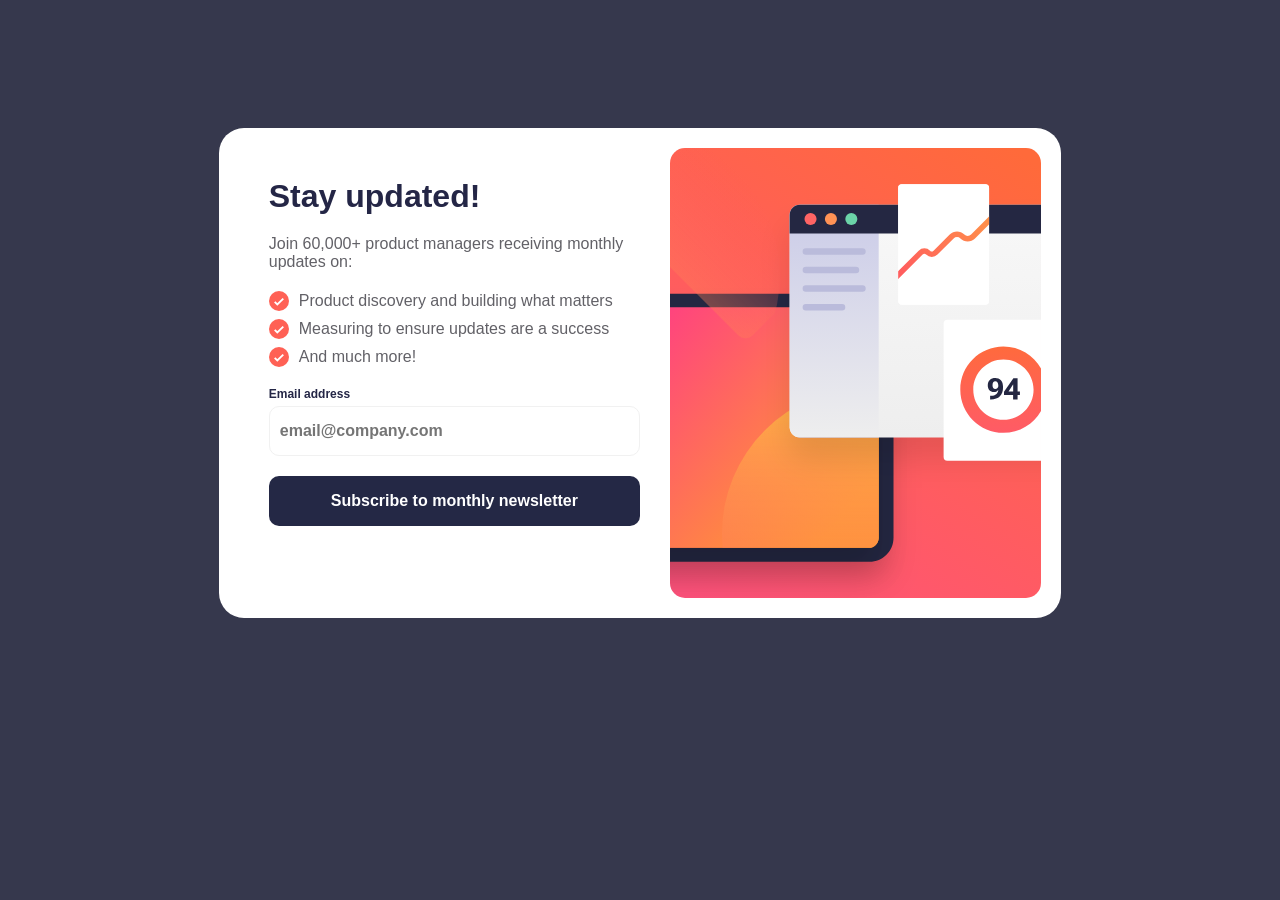
<file: newsletter-sign-up-with-success-message-main/index.html>
<!DOCTYPE html>
<html lang="en">
<head>
  <meta charset="UTF-8">
  <meta name="viewport" content="width=device-width, initial-scale=1.0"> <!-- displays site properly based on user's device -->

  <link rel="icon" type="image/png" sizes="32x32" href="./assets/images/favicon-32x32.png">
  <link rel="stylesheet" href="./style.css">
  
  <title>Frontend Mentor | Newsletter sign-up form with success message</title>

  <!-- Feel free to remove these styles or customise in your own stylesheet 👍 -->
  <style>
    .attribution { font-size: 11px; text-align: center; }
    .attribution a { color: hsl(228, 45%, 44%); }
  </style>
</head>
<body>

  <!-- Sign-up form start -->
  <div class="sign-up error">
   <div class="sign-up-container">
    <div class="image"></div>

    <form action="#" id="sign-up-form" >
      <h1 class="title">Stay updated!</h1>
      <p class="description">Join 60,000+ product managers receiving monthly updates on:</p>
      <ul class="list">
        <li><img src="./assets/images/icon-list.svg" alt="icon"> <p>Product discovery and building what matters</p></li>
        <li><img src="./assets/images/icon-list.svg" alt="icon"> <p>Measuring to ensure updates are a success</p></li>
        <li><img src="./assets/images/icon-list.svg" alt="icon"> <p>And much more!</p></li>
      </ul>
      <div class="email-input">
        <div class="label-error-messsage">
          <label for="email" id="email-label" class="">Email address</label>
          <p class="error-message" id="error-message">enter correct email</p>
        </div>
        <input type="email" id="email-input" name="email" class="" placeholder="email@company.com">
      </div>
      <button type="submit" class="button">Subscribe to monthly newsletter</button>
    </form>
   </div>
  </div>
  <!-- Sign-up form end -->
  
  <!-- Success message start -->
   <div class="bg-success-message">
     <div class="success-message" id="success-message">
       <div class="content">
      <div class="success-image"></div>
      <h2>Thanks for subscribing!</h2>
      <p>A confirmation email has been sent to <span class="user-email" id="user-email">ash@loremcompany.com</span>. 
        Please open it and click the button inside to confirm your subscription.</p>
    </div>
    <button class="success-button" id="success-button">Dismiss message</button>
  </div>
</div>
  <!-- Success message end -->
  
  <!-- <div class="attribution">
    Challenge by <a href="https://www.frontendmentor.io?ref=challenge" target="_blank">Frontend Mentor</a>. 
    Coded by <a href="#">Your Name Here</a>.
  </div> -->
  <script src="./validateForm.js"></script>
</body>
</html>
</file>
<file: newsletter-sign-up-with-success-message-main/style.css>
/* @font-face {
    font-family: 'RobotoBold';
    src: url('./fonts/Roboto-Bold.ttf') format('truetype');
    font-weight: bold;
    font-style: normal;
} */

:root {
    --back-ground-dark: #36384D;
    --back-ground-white: #FFFFFF;
    --title-color-dark: #242646;
    --text-color: #626167;
    --border-color: #F1F1F1;
    --button-color: #242845;

}

* {
    margin: 0;
    padding: 0;
    box-sizing: border-box;
    list-style: none;
}
body{
    font-family: 'RobotoBold', Arial, sans-serif;
    background-color: var(--back-ground-dark);
    padding: 10% 15%;
}
.sign-up{
    display: flex;
    /* flex-direction: row; */
    justify-content: center;
    align-items: center;
    height: 100%;
    width: 100%;
}
.sign-up-container{
    display: flex;
    flex-direction: row-reverse;
    flex-wrap: wrap;
    /* width: 100%; */
    /* height: 100%; */
    background-color: var(--back-ground-white);
    border-radius: 25px;
    padding: 20px;
}
form{
    /* width: 50%; */
    flex: 1 1;
    min-width: 300px;
    /* max-width: 350px; */
    height: 100%;
    display: flex;
    flex-direction: column;
    justify-content: space-evenly;
    align-items: flex-start;
    padding: 30px;
}
.sign-up-container h1{
    color: var(--title-color-dark);
    font-size: clamp(2rem, 2.5vw, 5rem);
    margin-bottom: 20px;
    
}
.sign-up-container .description {
    color: var(--text-color);
    font-size: clamp(1rem, 2vw, 1rem);
    margin-bottom: 20px;
}
.list {
    list-style: none;
    padding: 0;
    display: flex;
    flex-direction: column;
    justify-content: flex-start;
    gap: 8px;
    margin-bottom: 20px;
}

.list li {
    display: flex;
    align-items: center;
    justify-content: flex-start;
    gap: 10px;
    font-size: 18px;
}

.list img {
    width: 20px;
    height: 20px;
}
.list li p {
    margin: 0;
    color: var(--text-color);
    font-size: clamp(1rem, 2vw, 1rem);
}
label {
    color: var(--title-color-dark);
    font-size: 12px;
    font-weight: bold;
    /* width: 100%; */
    margin-bottom: 5px;
}
input {
    width: 100%;
    height: 50px;
    border: 1px solid var(--border-color);
    border-radius: 10px;
    padding: 0 10px;
    font-size: 16px;
    font-weight: bold;
}
.email-input{
    margin-bottom: 20px;
    width: 100%;
}
.error-message {
    font-size: 12px;
    color: red;
    margin-bottom: 5px;
    font-weight: bold;
    display: none;
}
.input-error { 
    border: 2px solid red;
    background-color: rgb(255, 0, 0, 30%);
}
.label-error {
    color: red;
}

.label-error-messsage {
    display: flex;
    flex-direction: row;
    align-items: center;
    justify-content: space-between;
}


button {
    width: 100%;
    height: 50px;
    background-color: var(--button-color);
    color: var(--back-ground-white);
    border: none;
    border-radius: 10px;
    cursor: pointer;
    font-size: 16px;
    font-weight: bold;
    translate: all 0.3 ease;
}
button:hover {
    background: linear-gradient(90deg, #FF8F4D 0%, #FF5A68 100%);
    box-shadow: 0px 12px 22px 3px rgba(255, 143, 77, 0.38);
}
.image{
    flex: 1 1 ;
    min-width: 300px;
    height: 450px;
    background-image: url('./assets/images/illustration-sign-up-desktop.svg');
    background-repeat: no-repeat;
    background-position: center;
    background-size: cover;
    border-radius: 15px;
}
@media screen and (max-width: 1067px) {
    body {
        padding: 10% 50px;
    }
    
}
@media screen and (max-width: 740px) {
    form {
        padding: 20px;
        margin-bottom: 20px;
    }
    .sign-up-container {
        padding: 0;
    }
    .image {
        background-image: url('./assets/images/illustration-sign-up-mobile.svg');
        border-radius:15px 15px 0px 0px;
        height: 350px;
    }
    
}
@media screen and (max-width: 545px) {
    .sign-up-container .description {
        color: var(--text-color);
        font-size: clamp(0.8rem, 2vw, 1rem);
        margin-bottom: 20px;
    }
    .list li p{
        font-size: clamp(0.8rem, 2vw, 1rem);
    }
    .list li img {
        width: 16px;
        height: 16px;
    }
}
.bg-success-message{
    position: relative;
    width: 100%;
    height: 100%;
    background-color: var(--back-ground-dark);
}
.success-message {
    display: none;
     width: 270px;
    /* height: 350px; */ 
    /* max-width: 270px; */
    padding: 20px;
    background-color: var(--back-ground-white);
    border-radius: 25px;
    position: fixed;
    top: 50%;
    right: 50%;
    transform: translate(50%,-50%);
}
.success-message .success-image {
    width: 40px;
    height: 40px;
    background-image: url('./assets/images/icon-success.svg');
    background-repeat: no-repeat;
    background-position: center;
    background-size: cover;
    margin-bottom: 10px;
}
.content h2{
    font-size: 28px;
    color: var(--title-color-dark);
    margin-bottom: 10px;
}
.content p{
    color: var(--text-color);
    margin-bottom: 10px;
    font-size: 12px;
}
.content p span {
    color: var(--title-color-dark);
    font-weight: bold;
}
.success-message .success-button {
    height: 40px;
    font-size: 16px;
}
</file>
